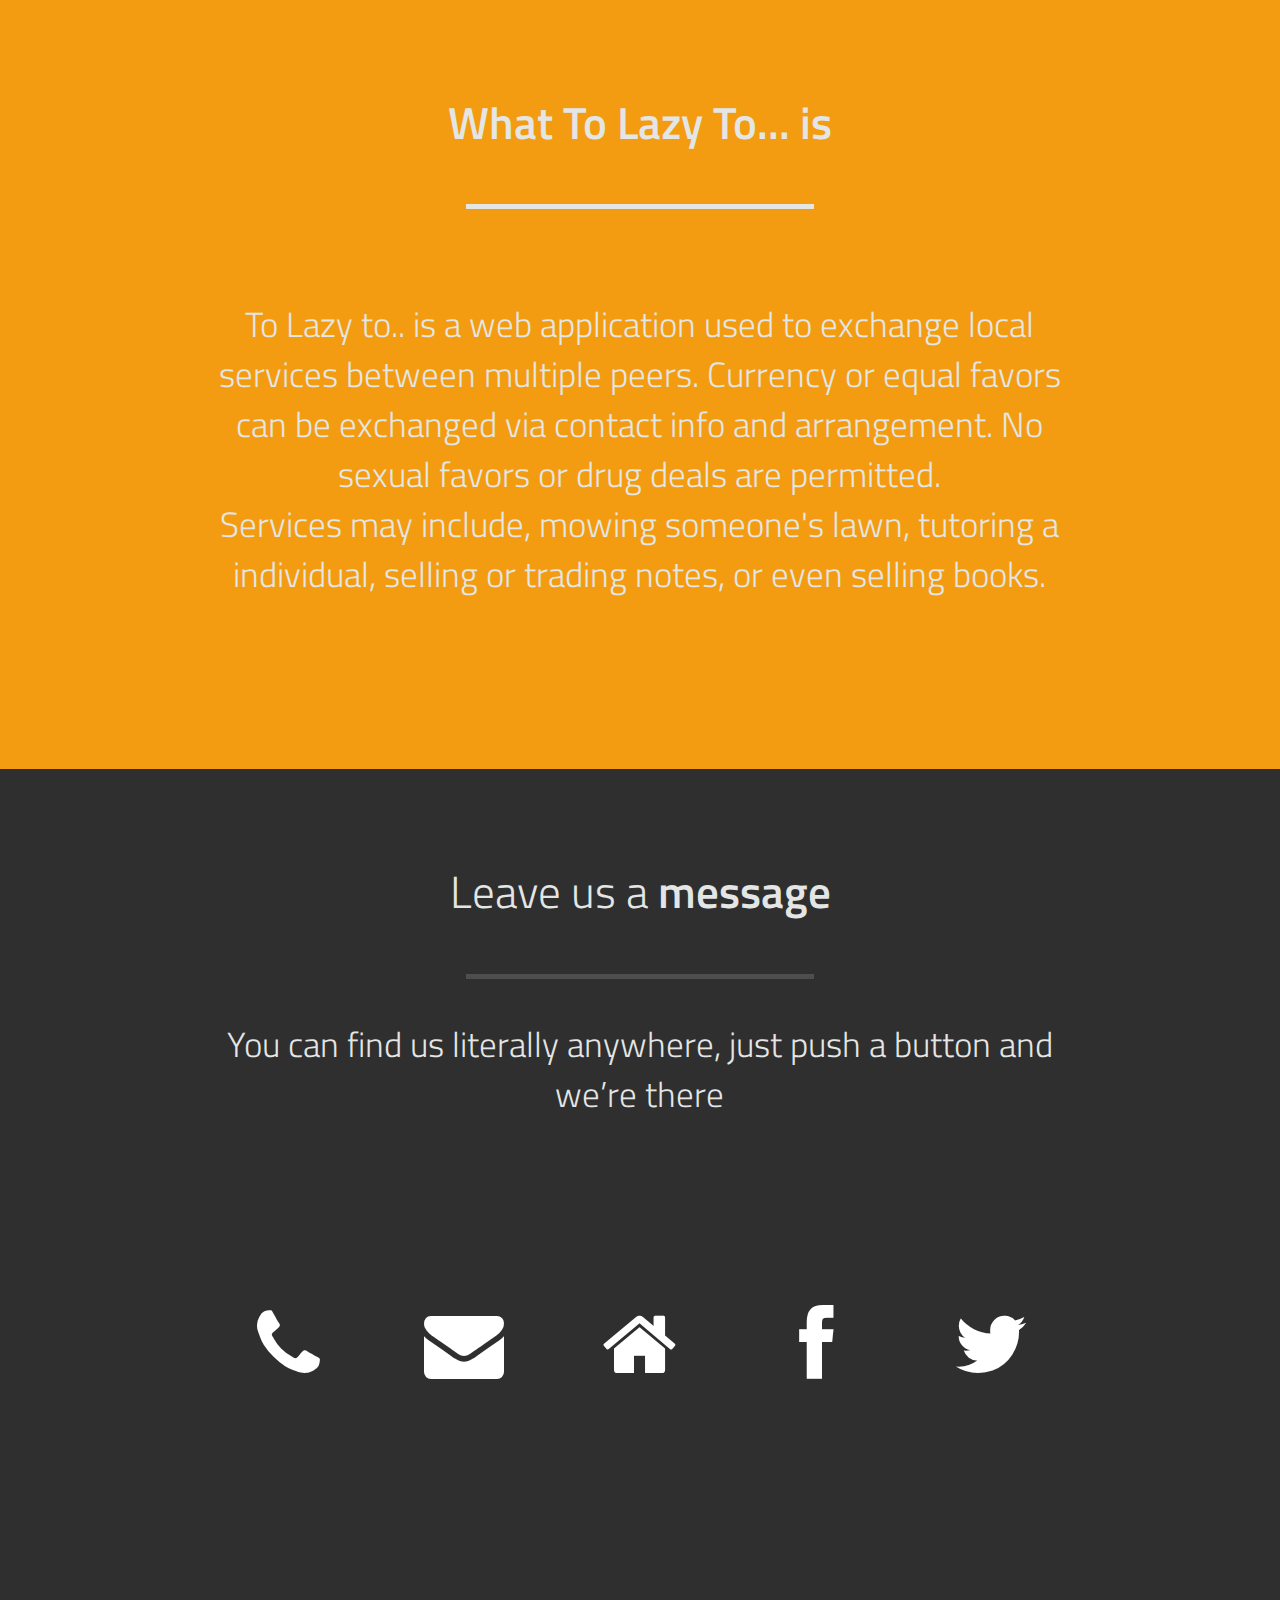
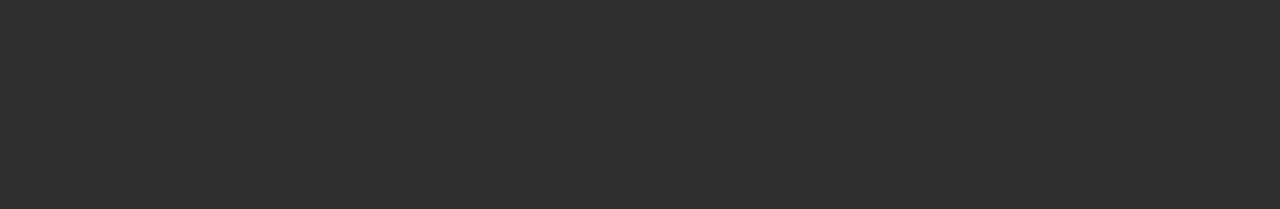
<file: TemplateForAboutUs/Theme/index.html>
<!doctype html>
<html>
<head lang="en">
	<meta charset="utf-8">
	<meta name="viewport" content="width=device-width, initial-scale=1, maximum-scale=1, user-scalable=no">
	
	<title>MUNTER - Free Bootstrap 3 One Page Theme</title> 
	<meta name="description" content="BlackTie.co - Free Handsome Bootstrap Themes" />	    
	<meta name="keywords" content="themes, bootstrap, free, templates, bootstrap 3, freebie,">
	<meta property="og:title" content="">

	<link rel="stylesheet" type="text/css" href="css/bootstrap.min.css">
	<link rel="stylesheet" href="fancybox/jquery.fancybox-v=2.1.5.css" type="text/css" media="screen">
    <link rel="stylesheet" href="css/font-awesome.min.css" rel="stylesheet">
	
	<link rel="stylesheet" type="text/css" href="css/style.css">	
	
	<link href='http://fonts.googleapis.com/css?family=Titillium+Web:400,600,300,200&subset=latin,latin-ext' rel='stylesheet' type='text/css'>
	
	
	<link rel="prefetch" href="images/zoom.png">
		
</head>

<body>	
<!-- === Slide 5 === -->
	<div class="slide story" id="slide-5" data-slide="5">
		<div class="container">
			<div class="row title-row">
				<div class="col-12 font-thin"><span class="font-semibold">What To Lazy To... is</span></div>
			</div><!-- /row -->
			<div class="row line-row">
				<div class="hr">&nbsp;</div>
			</div><!-- /row -->
			<div class="row subtitle-row">
				<div class="col-sm-1 hidden-sm">&nbsp;</div>
				<div class="col-12 col-sm-10 font-light"> <br/>To Lazy to.. is a web application used to exchange local services between multiple peers. Currency or equal favors can be exchanged via contact info and arrangement. No sexual favors or drug deals are permitted.<br/> Services may include, mowing someone's lawn, tutoring a individual, selling or trading notes, or even selling books. </div>
				<div class="col-sm-1 hidden-sm">&nbsp;</div>
			</div><!-- /row -->
			<div class="row content-row">
		
				<div class="col-1 col-sm-1 hidden-sm">&nbsp;</div>
			</div><!-- /row -->
		</div><!-- /container -->
	</div><!-- /slide5 -->
	
	<!-- === Slide 6 / Contact === -->
	<div class="slide story" id="slide-6" data-slide="6">
		<div class="container">
			<div class="row title-row">
				<div class="col-12 font-light">Leave us a <span class="font-semibold">message</span></div>
			</div><!-- /row -->
			<div class="row line-row">
				<div class="hr">&nbsp;</div>
			</div><!-- /row -->
			<div class="row subtitle-row">
				<div class="col-sm-1 hidden-sm">&nbsp;</div>
				<div class="col-12 col-sm-10 font-light">You can find us literally anywhere, just push a button and we’re there</div>
				<div class="col-sm-1 hidden-sm">&nbsp;</div>
			</div><!-- /row -->
			<div id="contact-row-4" class="row">
				<div class="col-sm-1 hidden-sm">&nbsp;</div>
				<div class="col-12 col-sm-2 with-hover-text">
					<p><a target="_blank" href="#"><i class="icon icon-phone"></i></a></p>
					<span class="hover-text font-light ">+44 4839-4343</span></a>
				</div><!-- /col12 -->
				<div class="col-12 col-sm-2 with-hover-text">
					<p><a target="_blank" href="#"><i class="icon icon-envelope"></i></a></p>
					<span class="hover-text font-light ">bNastyK@udel.edu</span></a>
				</div><!-- /col12 -->
				<div class="col-12 col-sm-2 with-hover-text">
					<p><a target="_blank" href="#"><i class="icon icon-home"></i></a></p>
					<span class="hover-text font-light ">Newark,DE<br>zip code 19717</span></a>
				</div><!-- /col12 -->
				<div class="col-12 col-sm-2 with-hover-text">
					<p><a target="_blank" href="#"><i class="icon icon-facebook"></i></a></p>
					<span class="hover-text font-light ">some facebook</span></a>
				</div><!-- /col12 -->
				<div class="col-12 col-sm-2 with-hover-text">
					<p><a target="_blank" href="#"><i class="icon icon-twitter"></i></a></p>
					<span class="hover-text font-light ">@ToLazyTo</span></a>
				</div><!-- /col12 -->
				<div class="col-sm-1 hidden-sm">&nbsp;</div>
			</div><!-- /row -->
		</div><!-- /container -->
	</div><!-- /Slide 6 -->
	
</body>

	<!-- SCRIPTS -->
	<script src="js/html5shiv.js"></script>
	<script src="js/jquery-1.10.2.min.js"></script>
	<script src="js/jquery-migrate-1.2.1.min.js"></script>
	<script src="js/bootstrap.min.js"></script>
	<script src="js/jquery.easing.1.3.js"></script>
	<script type="text/javascript" src="fancybox/jquery.fancybox.pack-v=2.1.5.js"></script>
	<script src="js/script.js"></script>
	
	<!-- fancybox init -->
	<script>
	$(document).ready(function(e) {
		var lis = $('.nav > li');
		menu_focus( lis[0], 1 );
		
		$(".fancybox").fancybox({
			padding: 10,
			helpers: {
				overlay: {
					locked: false
				}
			}
		});
	
	});
	</script>

</html>
</file>
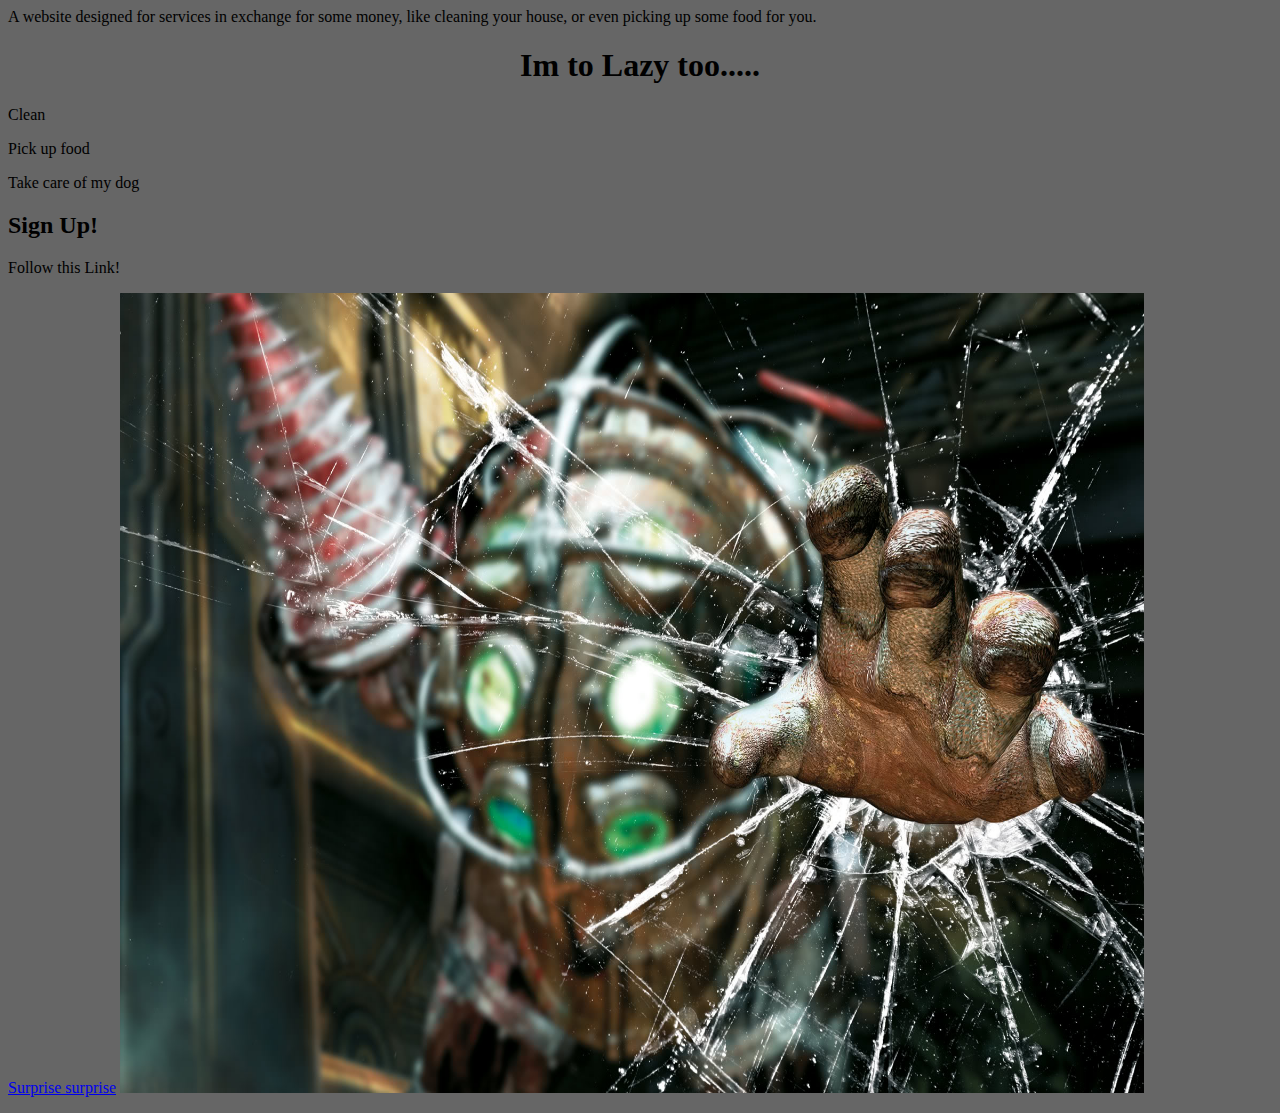
<file: firstwebpage.html>
<html>
<body>
<p title = "Im to Lazy too....."> 
A website designed for services in exchange for some money, like cleaning your house,
or even picking up some food for you.</p>
<h1>Im to Lazy too.....</h1>
<head><link rel="stylesheet" type="text/css" href="stylesheet.css"></head>
<p>Clean</p>
<p>Pick up food<p>
<p>Take care of my dog<p>
<h2>Sign Up!</h2>
<p>Follow this Link!<p>
<a href="http://www.dotabuff.com">Surprise surprise</a>
<?php print('Hi'); ?>
<img src="big2.jpg" alt="Bioshock" width="1024" height="800">
</body>
</html>
</file>
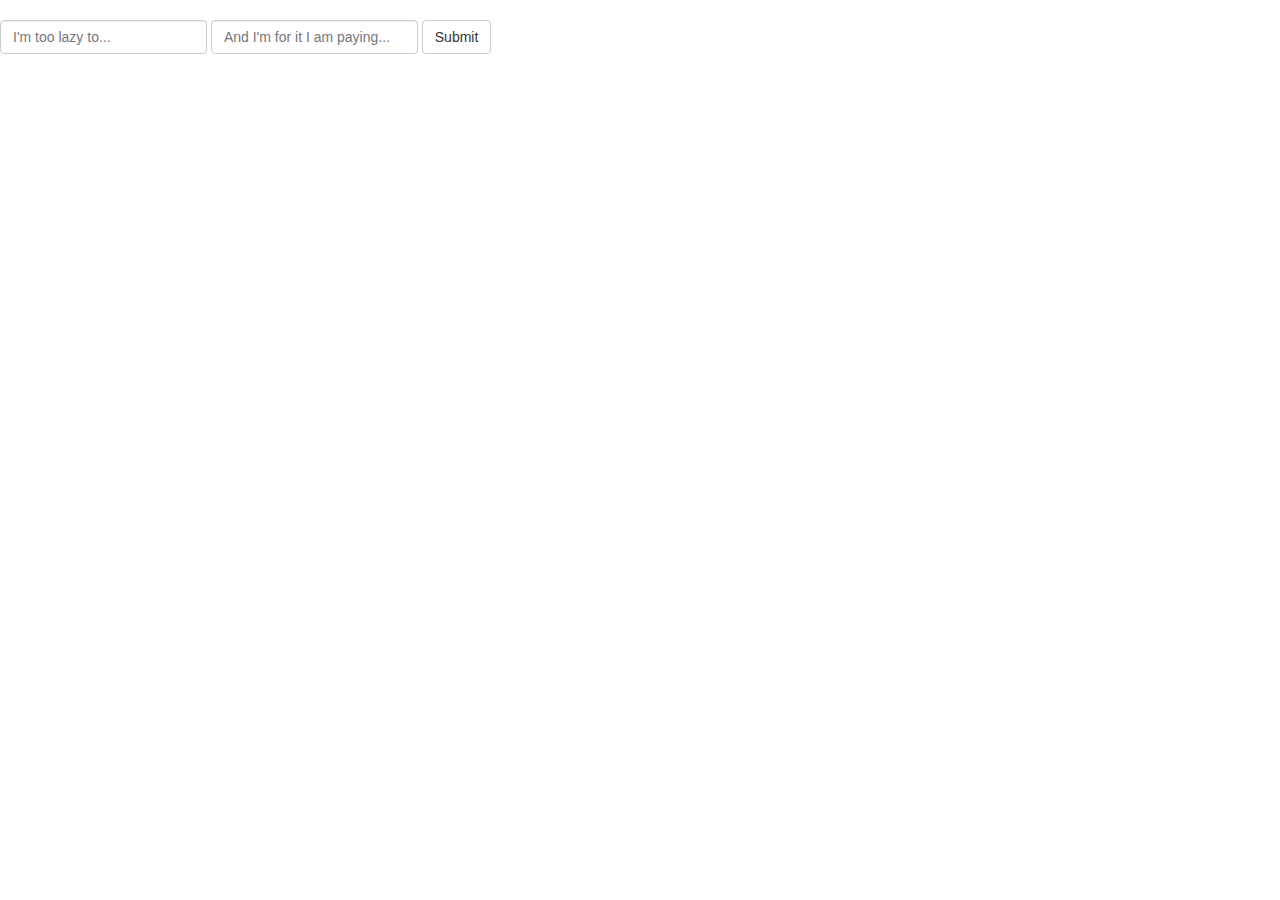
<file: forum.html>
<DOCTYPE html>
<html>
	<head>
		<title>Forums</title>
		<meta name="viewport" content="width=device-width, initial-scale=1.0">
		<link href = "css/bootstrap.min.css" rel = "stylesheet">
		<link href = "css/bootstrap.min.css" rel = "stylesheet">
	</head>
	<body>
		<script src="http://code.jquery.com/jquery-1.11.0.min.js"></script>﻿
		<script src="js/bootstrap.js"></script>﻿
		<form class="form-inline" method="post" role="form">
			<div class="form-group">
			    <label class="sr-only" for="want">What service do you want?</label>
			    <input type="text" class="form-control" id="want" name="submission" placeholder="I'm too lazy to...">
		  	</div>
		  	<div class="form-group">
		  		<input type="text" class="form-control" id="price" name="price" placeholder="And I'm for it I am paying...">
		  	</div>
		  	<button type="submit" class="btn btn-default">Submit</button>
		  	<?php
		  		$host = "ec2-54-69-153-93.us-west-2.compute.amazonaws.com";
		  		$username = "keithy";
		  		$password = "hackathon";
		  		$dbname = "main";

		  		$con=mysqli_connect($host, $username, $password, $dbname);

		  		if(mysqli_connect_errno()){
		  			echo "Failed to connect to MySQL: " . mysqli_connect_error();
		  		}
		  		if (isset($_GET["submission"])){

		  		}
		  		if (isset($_GET["price"])){
		  			
		  		}

		  	?>
		</form>
	</body>
</html>
</file>
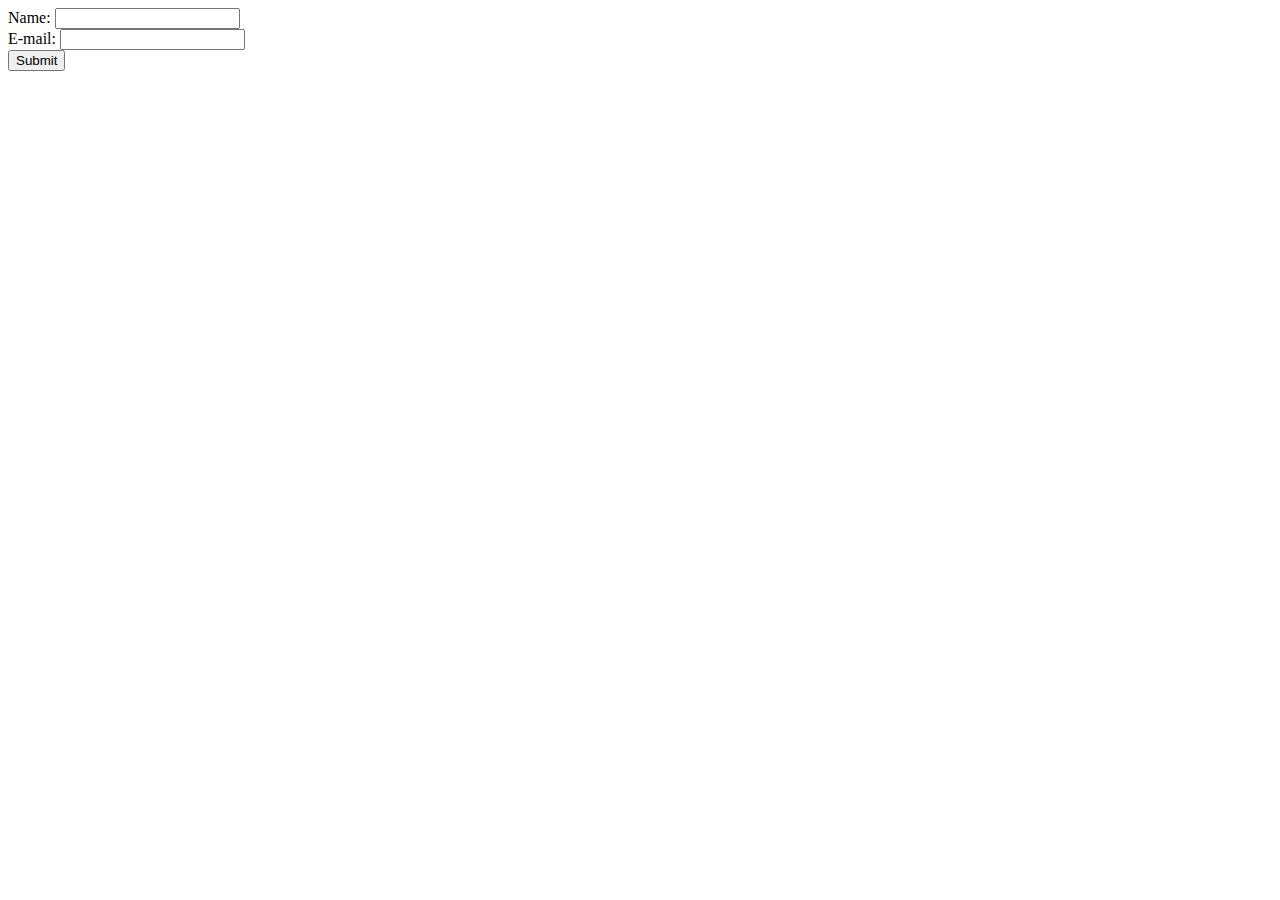
<file: hi.html>
<html>
    <body>
        <form action="welcome_get.php" method="get">
            Name: <input type="text" name="name"><br>
            E-mail: <input type="text" name="email"><br>
            <input type="submit">
        </form>
    </body>
</html>
</file>
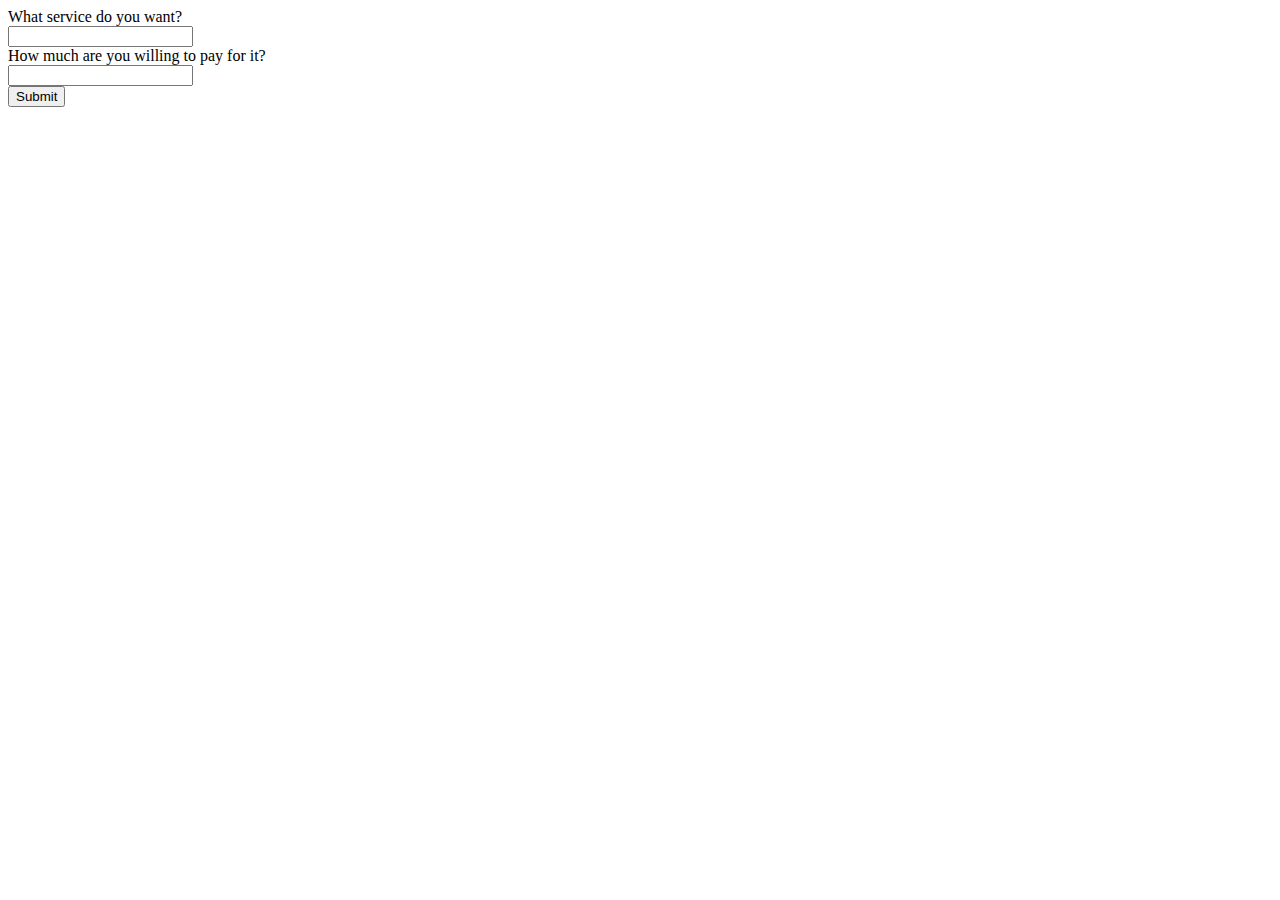
<file: prac/hi.html>
<html>
    <body>
        <form action="welcome_get.php" method="get">
            What service do you want?<br>
            <input type="text" name="name"><br>
            How much are you willing to pay for it?<br>
            <input type="text" name="email"><br>
            <input type="submit">
        </form>
    </body>
</html>
</file>
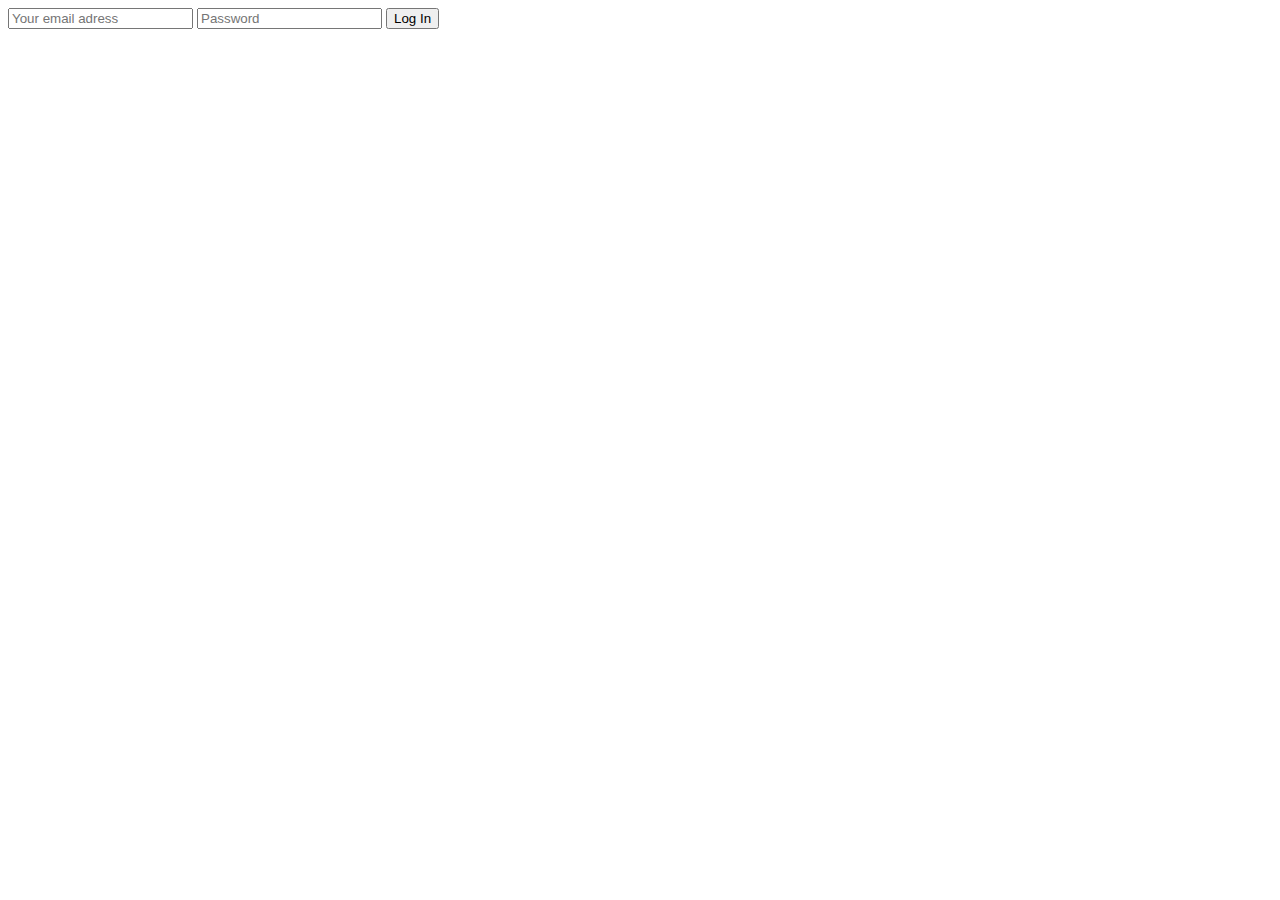
<file: WebTemplateBootstrap/theme/Test.html>
<!DOCTYPE html>
<html lang = "en">
<head>
	<body>
		<form action = "login3000.php" method = "post">
		<input id ="username" type="email" name="email" placeholder="Your email adress" required>
		<input id ="password" type="password" name="pass" placeholder="Password" required>
		<input type="submit" id="submit" value="Log In">
		</form>
	</body>
</head>
</file>
<file: stylesheet.css>
html {
    background-color: #666666;
}
h1 {
    text-align: center;
}
</file>
<file: TemplateForAboutUs/Theme/css/style.css>
/*
 * Author: Carlos Alvarez
 * URL: http://alvarez.is
 *
 * Project Name: Munter - Free Bootstrap 3 Theme
 * Version: 1.0
 * URL: http://blacktie.co
 */
 
.font-thin {
	font-family: "Titillium Web", sans-serif;
	font-weight: 200;
}

.font-semibold {
	font-family: "Titillium Web", sans-serif;
	font-weight: 600;
}

.font-light {
	font-family: "Titillium Web", sans-serif;
	font-weight: 300;
}

* {
	position: relative;
}

.breaker {
	clear: both;
	font-size: 1px;
	line-height: 1px;
	height: 1px;
}

html, body {
	height: 100%;
	width: 100%;
}

body {
	background-color: #2f2f2f;
	font-family: "Titillium Web", sans-serif;
	font-weight: normal;
	overflow-x: hidden;
	-webkit-font-smoothing: antialiased !important;
}

.justify-text {
	text-align: justify;
}

.navbar {
	background-color: #e4e6e5;
	background-color: rgba( 228, 230, 229, .85 );
	border-bottom: 0 none;
	font-size: 12px;
	transition: .25s all linear;
}

.navbar.inv {
	background-color: rgba( 0, 0, 0, .5 );
	border-bottom: 1px solid #bfbfbf;
}

.navbar .nav a {
	color: #5f5f5f;
	font-family: "Titillium Web", sans-serif;
	font-weight: 600;
	transition: all .5 linear;
}

.navbar.inv a {
	color: #e4e6e5;
}


.navbar-responsive-collapse {
	margin: 0 auto;
	width: 80%;
}

.nav li {
	text-align: center;
	white-space: nowrap;
}

.nav > li > a:hover,
.nav > li > a:focus {
	background-color: inherit;
	outline: none;
}

.navbar-brand {
	padding: 8px;
}

.active-menu {
	background-color: #4e4e4e;
	content: '.';
	display: block;
	height: 5px;
	left: 0;
	position: absolute;
	top: 0;
	transition: all .5 linear;
	width: 1%;
	z-index: 9;
}

.inv .active-menu {
	background-color: #e4e6e5;
}

.special-active-menu {
	z-index: 10;
}

#special-active-menu-1,
#special-active-menu-6 {
	background-color: #4e4e4e !important;
}

#special-active-menu-2 {
	background-color: #1abc9c !important;
}

#special-active-menu-3 {
	background-color: #e74c3c !important;
}

#special-active-menu-4 {
	background-color: #34495e !important;
}

#special-active-menu-5 {
	background-color: #e67e22 !important;
}

@media (min-width: 768px) and (max-width: 991px) {
	#slide-4 .content-row h2 {
		min-height: 6em;
	}
}

@media (max-width: 767px) {
	
	.nav li {
		text-align: left;
		white-space: nowrap;
	}
	
	.navbar-responsive-collapse  {
		width: 100%;
	}
	
	.active-menu {
		display: none !important;
	}
	
	.navbar-toggle {
		margin-right: 10px;
	}
	
	.navbar {
		background-color: #e4e6e5 !important;
		padding: 0;
	}
	
	.navbar .nav a {
		color: #e4e6e5;
		font-size: 16px;
		padding-left: 0;
	}
	
	.icon {
		margin-right: 12px;
	}
			
	.nav li[data-slide="1"],
	.nav li[data-slide="6"] {
		background-color: #2f2f2f;
	}
	
	.nav li[data-slide="2"] {
		background-color: #1abc9c;
	}
	
	.nav li[data-slide="3"] {
		background-color: #e74c3c;
	}
	
	.nav li[data-slide="4"] {
		background-color: #34495e;
	}
	
	.nav li[data-slide="5"] {
		background-color: #e67e22;
	}
	
	.navbar-brand {
		margin: 0;
		text-align: left;
	}
}

:focus {outline:none;}
::-moz-focus-inner {border:0;}

.slide {
	background-position: center center;
	background-repeat: no-repeat;
	padding-bottom: 65px;
	padding-top: 50px;
	text-align: center;
}

#slide-1 {
	background-image: url('../images/bg1.jpg');
	color: #ffffff;
    -webkit-background-size: 100%;
    -moz-background-size: 100%;
    -o-background-size: 100%;
    background-size: 100%;

    -webkit-background-size: cover;
    -moz-background-size: cover;
    -o-background-size: cover;
    background-size: cover;
    width: 100%;
	background-attachment: relative;
	background-position: center center;
}

#slide-1 h1 {
	padding-top: 130px;
}

@media (max-width: 991px) {
	#slide-1 {
		background-position: -70% 0, 170% 0;
	}
}

@media (max-width: 767px) {
	#slide-1 {
		background-image: none;
	}
}

	#home-row-1,
	#home-row-2 {
		padding-top: 25px;
	}
	
	#home-row-1 h1 {
		font-size: 54px;
	}
	
	#home-row-1 h4 {
		font-size: 32px;
	}
	
	#home-row-2 {
		font-size: 25px;
	}
	
	#home-row-2 .col-12 {
		height: 232px;
		padding-top: 30px;
	}
	
	#home-row-2 .col-12 .home-hover {
		height: 166px;
		overflow: hidden;
		padding-top: 26px;
		transition: all ease-in .5s;
	}
	
	#home-row-2 .col-12 .home-hover:hover {
		height: 166px;
		padding-top: 0;
	}

@media (max-width: 767px) {
	#home-row-1,
	#home-row-2 {
		padding-top: 16px;
	}
	
	#home-row-1 h1 {
		font-size: 35px;
	}
	
	#home-row-1 h4 {
		font-size: 21px;
	}
	
	#home-row-2 {
		font-size: 16px;
	}
}

#slide-2 {
	background-color: #1abc9c;
	color: #e4e6e5;
	padding-top: 90px;
}

	.title-row {
		font-size: 45px;
		padding-bottom: 50px;
	}
	
	.line-row .hr {
		background-color: #e4e6e5;
		height: 5px;
		margin: 0 auto;
		width: 33%;
	}
	
	.subtitle-row {
		font-size: 35px;
		padding-bottom: 40px;
		padding-top: 40px;
	}
	
	.content-row {
		padding-top: 45px;
	}
	
	.content-row i,
	#about-row-5 i {
		display: block;
		margin: 0 auto;
		max-height: 100%;
		max-width: 100%;
	}
	
	.content-row h2 {
		font-size: 28px;
		padding-bottom: 40px;
	}
	
	.content-row h4 {
		font-family: "Titillium Web", "Lucida Sans Unicode", "Lucida Grande", sans-serif;
		font-size: 20px;
		font-weight: 300;
	}
	
	i {
		font-size: 80px;
		color: white;
	}
	

@media (max-width: 767px) {
	.title-row {
		font-size: 34px;
		padding-bottom: 33px;
	}
	
	.subtitle-row {
		font-size: 80px;
		padding-bottom: 26px;
		padding-top: 26px;
	}
	
	.content-row {
		padding-top: 29px;
	}
	
	.content-row h2 {
		font-size: 24px;
		padding-bottom: 26px;
	}
	
	.content-row h4 {
		font-size: 20px;
	}
}

#slide-3 {
	background-color: #000;
	margin: 0 auto;
	overflow: hidden;
	padding: 0;
	text-align: left;
	width: 100%;
}
	
	#slide-3 .col-12 {
		display: inline-block;
		height: 451px;
		margin: 0;
		padding: 0;
		width: 452px;
	}

	#slide-3 a,
	#slide-3 img {
		display: inline-block;
		height: 100%;
		margin: 0 auto;
		width: 100%;
	}
	
@media (max-width: 991px) {
	#slide-3 {
		text-align: center;
		width: 100%;
	}
	
	#slide-3 .row {
		left: 0 !important;
		margin: 0;
		width: 100% !important;
	}
	
	#slide-3 .col-12 {
		height: auto;
		width: 50%
	}

	#slide-3 a,
	#slide-3 img {
		height: auto;
		max-height: 100%;
		max-width: 100%;
		width: auto;
	}
}
	
@media (max-width: 767px) {
	#slide-3 .col-12 {
		width: 100%;
	}
}

#slide-4 {
	background-color: #34495e;
	color: #e4e6e5;
	padding-top: 90px;
}

#slide-4 i {
		font-size: 80px;
		color: white;
	}


#slide-5 {
	background-color: #f39c12;
	color: #e4e6e5;
	padding-top: 90px;
}

#slide-6 {
	background-color: #2f2f2f;
	color: #e4e6e5;
	padding-bottom: 350px;
	padding-top: 90px;
}

@media (max-width: 767px) {
	#slide-6 {
		background-image: none;
	}
}
	
	#slide-6 .line-row .hr {
		background-color: #4e4e4e;
		color: #4e4e4e;
	}

	#slide-6 a {
		color: inherit;
		outline: none;
		text-decoration: none;
	}

@media (max-width: 767px) {
	.with-hover-text{
		margin-bottom: 2em;
		margin-top: 1em;
	}
}
	
	#contact-row-4 {
		padding-top: 125px;
	}
	
	#contact-row-4 .col-12 {
		height: 175px;
		overflow: hidden;
		padding-top: 20px;
		transition: all ease-in .5s;
	}
	
	#contact-row-4 img {
		display: block;
		margin: 0 auto;
		max-height: 100%;
		max-width: 100%;
	}
	
	#contact-row-4 .col-12:hover {
		height: 175px;
		padding-top: 0;
	}
	
	#contact-row-4 .col-12 .hover-text {
		display: none;
		font-size: 20px;
	}

#slide-7 {
	background-color: #e4e6e5;
	color: #4e4e4e;
	font-size: 35px;
	line-height: 50px;
	text-align: center;
}

#lightbox-out {
	background-color: rgba( 0, 0, 0, 0.7 );
	height: 100%;
	position: fixed;
	width: 100%;
	z-index: 99999;
}

.with-hover-text span {
	display: none;
}

.zoom {
	background-image: url('../images/zoom.png');
	background-position: center center;
	background-repeat: no-repeat;
	height: 100%;
	left: 0;
	position: absolute;
	top: 0;
	width: 100%;
	z-index: 999;
}

#arrows {
	bottom: 10%;
	height: 80px;
	position: fixed;
	right: 10%;
	width: 80px;
	z-index: 1000;
}

#arrows div {
	background-image: url('../images/website-arrows.png');
	cursor: pointer;
	height: 30px;
	position: absolute;
	width: 30px;
}

#arrows div.disabled {
	cursor: default;
}

#arrow-up {
	background-position: 30px 0;
	left: 25px;
	top: 0;
}

#arrow-up.disabled {
	background-position: 0 0;
}

#arrow-down {
	background-position: 30px -30px;
	left: 25px;
	bottom: 0;
}

#arrow-down.disabled {
	background-position: 0 -30px;
}

#arrow-left {
	background-position: 30px -60px;
	left: 0;
	top: 25px;
}

#arrow-left.disabled {
	background-position: 0 -60px;
}

#arrow-right {
	background-position: 30px -90px;
	right: 0;
	top: 25px;
}

#arrow-right.disabled {
	background-position: 0 -90px;
}

.navigation-slide {
	cursor: pointer;
}
</file>
